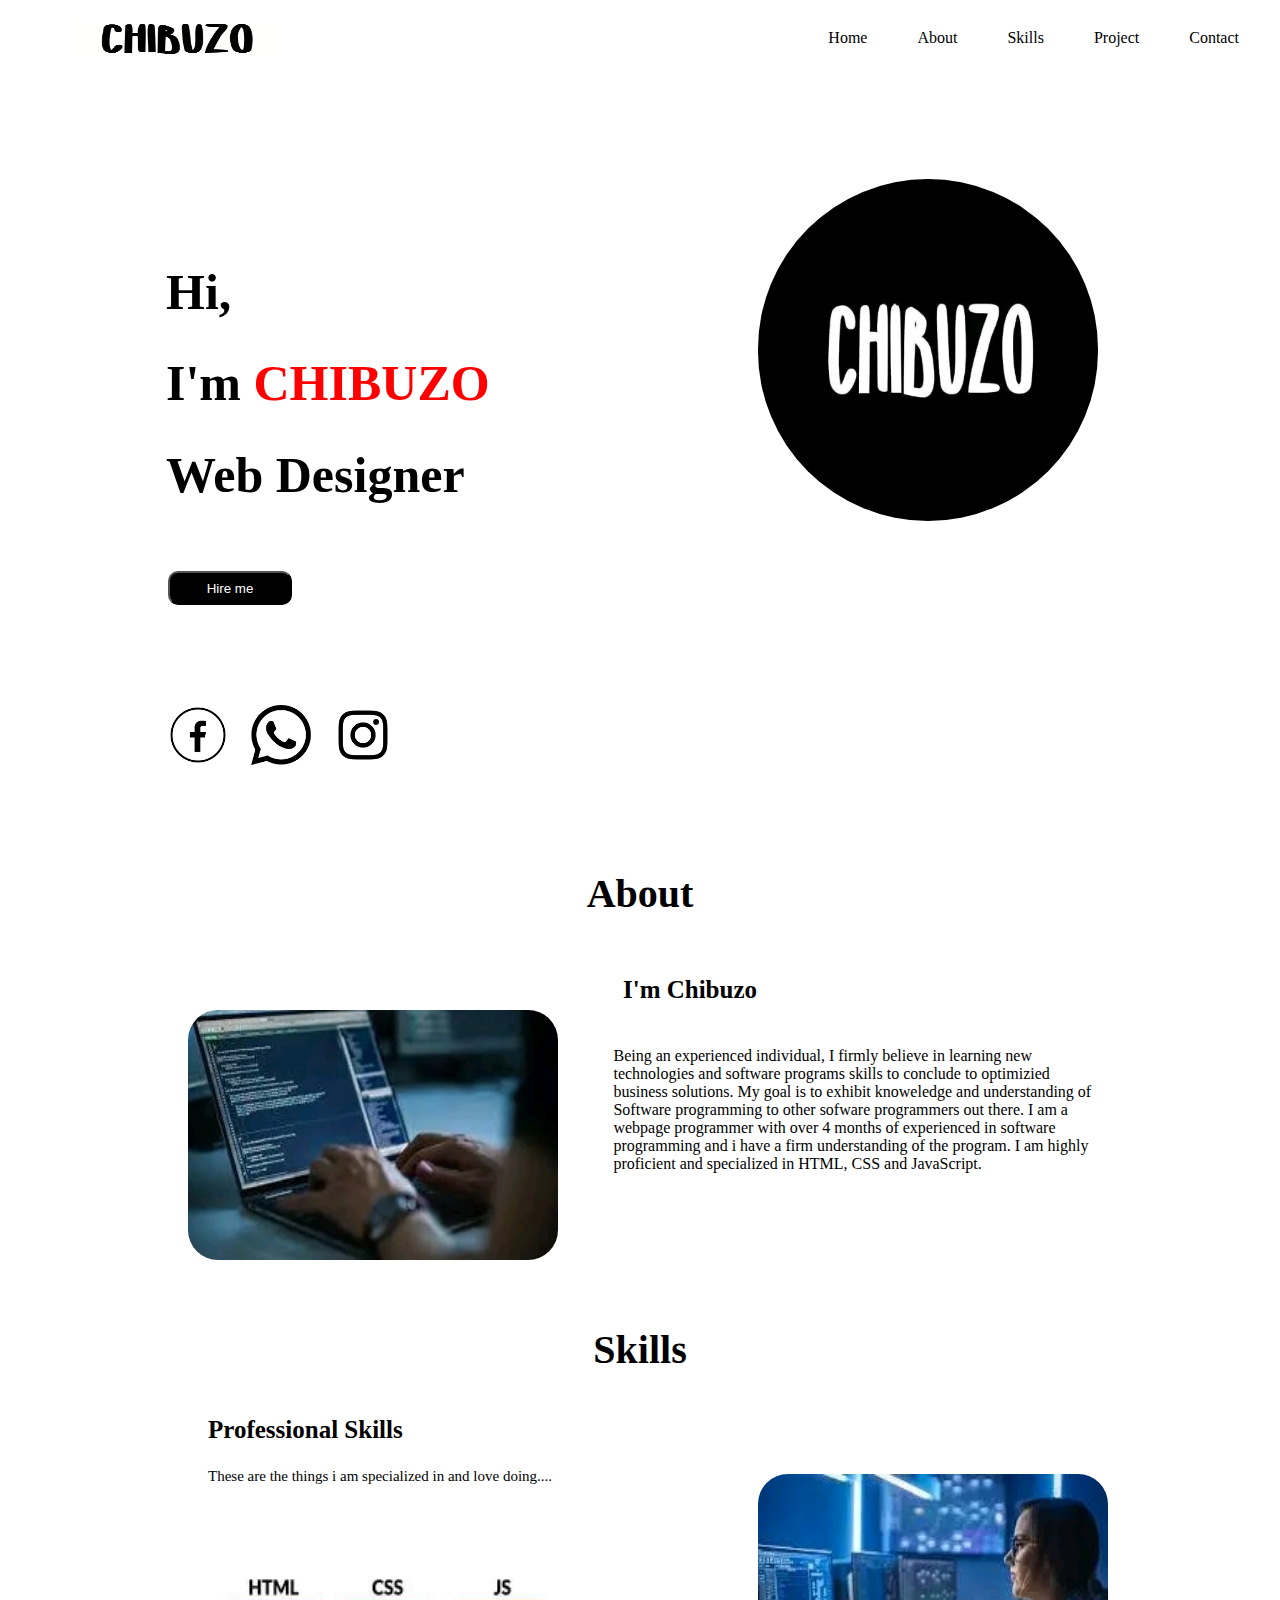
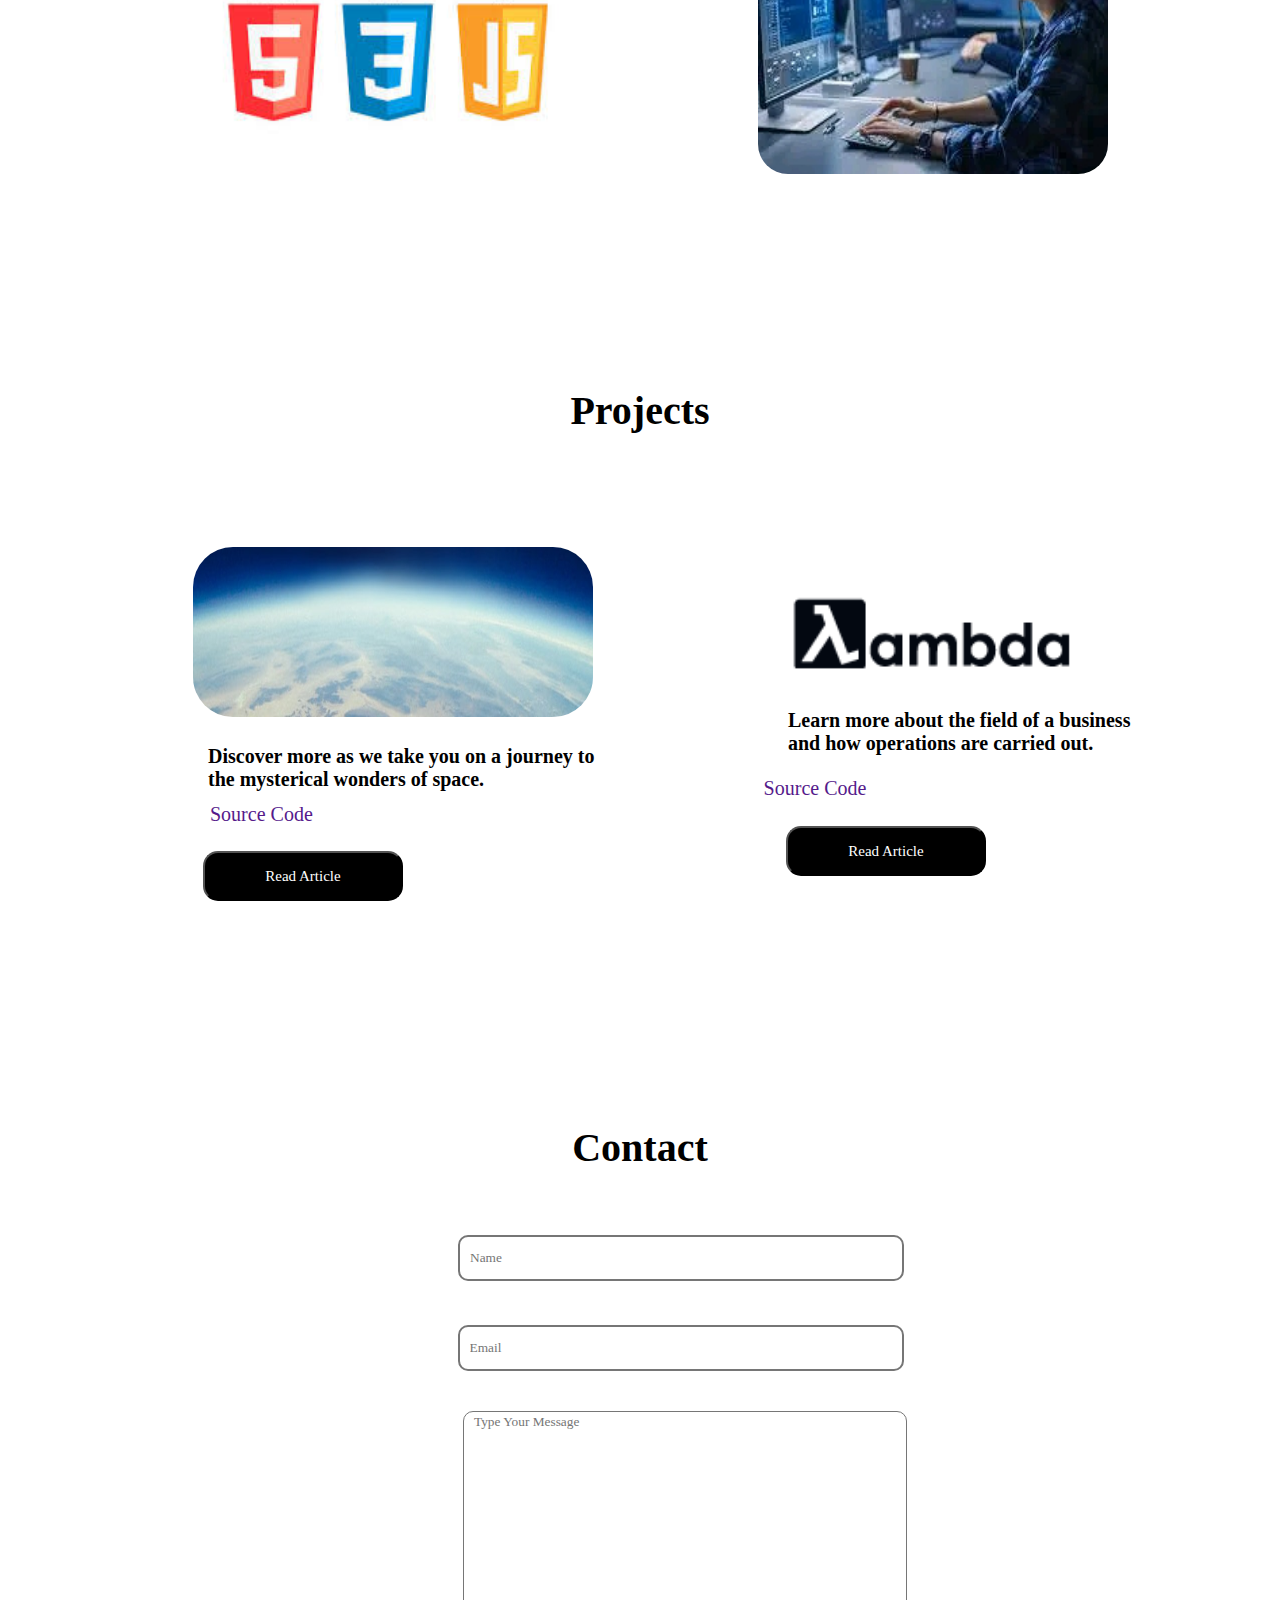
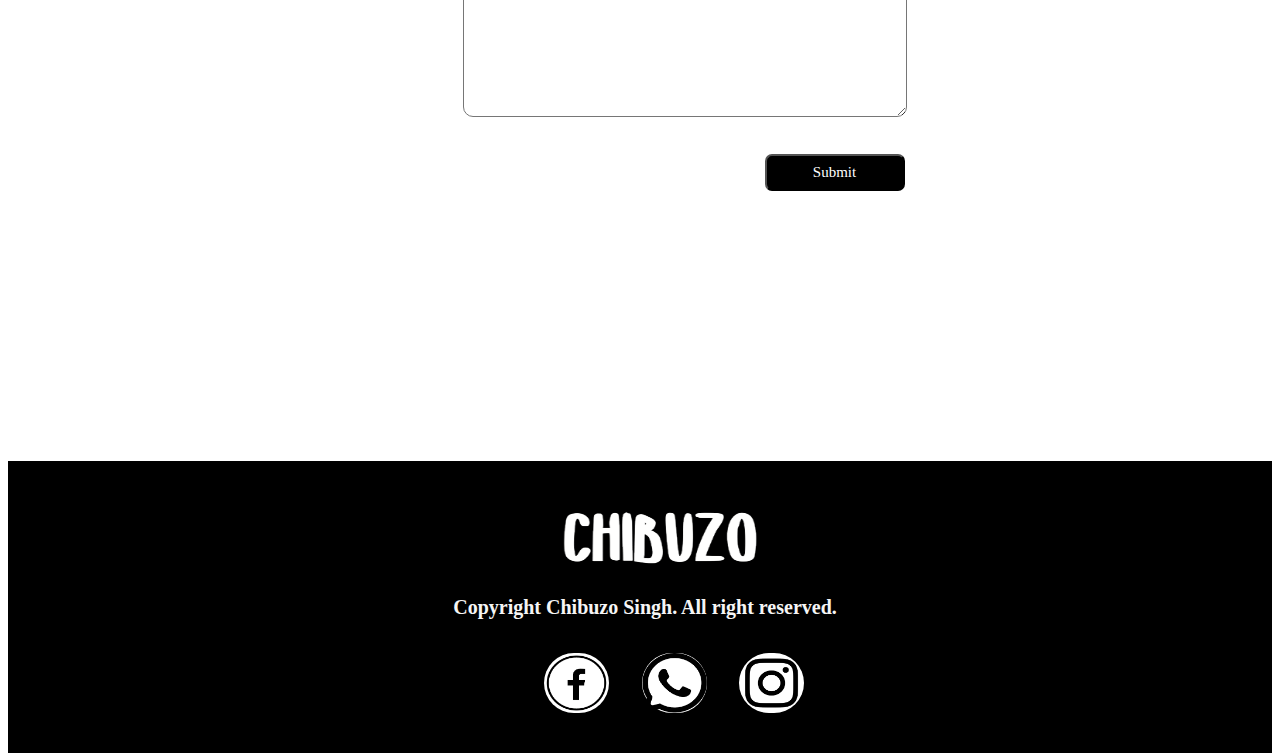
<file: index.html>
<!DOCTYPE html>
<html>
<head>
	<meta charset="utf-8">
	<meta name="viewport" content="width=device-width, initial-scale=1.0">
	<title></title>
	<link rel="stylesheet" type="text/css" href="index.css">
</head>
<body>
	<div class="container">
        <header class="header">
           <nav class="navbar"> 
             <!-- <a href="#" class="nav-logo"><b>CHIBUZO</b></a> -->
             <img src="chiwhi (2).png">
            <ul class="nav-menu">
                <li class="nav-item">
                    <a href="#" class="nav-link">Home</a>
                </li>
                 <li class="nav-item">
                    <a href="#lio" class="nav-link">About</a>
                </li>
                 <li class="nav-item">
                    <a href="#oil" class="nav-link">Skills</a>
                </li>
                 <li class="nav-item">
                    <a href="#ooz" class="nav-link">Project</a>
                </li>
                 <li class="nav-item">
                    <a href="#in" class="nav-link">Contact</a>
                </li>
            </ul>
            <div class="hamburger">
                <span class="bar"></span>
                <span class="bar"></span>
                <span class="bar"></span>
            </div> 
       <script>
        const hamburger = document.querySelector(".hamburger");
        const navMenu = document.querySelector(".nav-menu");

        hamburger.addEventListener("click", mobileMenu);

        function mobileMenu() {
            hamburger.classList.toggle("active");
            navMenu.classList.toggle("active");
        }
        const navLink = document.querySelectorAll(".nav-link");
        navLink.forEach(n => n.addEventListener("click.closeMenu"));

        function closeMenu() {
            hamburger.classList.remove("active");
            navMenu.classList.remove("active");
        }
       </script>
      <!--  <ol>
           <li><a href="#in">Contact</a></li>
           <li><a href="#ooz">Projects</a></li>
           <li><a href="#oil">Skills</a></li>
           <li><a href="#lio">About</a></li>
           <li><a href="#">Home</a></li>
        </ol> -->
    </div>
    <h1 id="boo">Hi,</h1>  
    <h1 id="zoo">I'm <span>CHIBUZO</span></h1>
    <h1 id="ink"> Web Designer</h1>
    <div class="den">
    	<img src="chibuzobe.jpg">
    </div>
    <button id="doll">Hire me</button>
    <div class="omn">
        <a href="https://www.facebook.com">
        <img src="facebook.jpg">
        </a>
        <img src="whatsapp.jpg">
        <img src="ig.jpg">
    </div>
    <h4 id="lio">About</h4></a>
  
    <div class="go">
    	<img src="computer.jpg">
    </div>
    <h4 id="pipe">I'm Chibuzo</h4>
    <p id="deon">
        	Being an experienced individual, I firmly believe in learning new technologies and
            software  programs skills to conclude to optimizied business solutions. My goal is to
            exhibit knoweledge and understanding of Software programming to other sofware
            programmers out there.
            I am a webpage programmer with over 4 months of experienced in software programming
            and i have a firm understanding of the program. I am highly proficient and specialized
            in HTML, CSS and JavaScript.
    </p>
    <h4 id="oil">Skills</h4>
    <h4 id="box">Professional Skills</h4>
    <p id="plug">These are the things i am specialized in and love doing....</p>
    <div class="poke">
        <img src="image.jpg">
    </div>
    <div class="pro">
        <img src="program.jpg">
    </div>
    <h4 id="ooz">Projects</h4>
    <div class="pad">
    	<img src="sky.jpg">
    </div>
    <h4 id="ore">
        Discover more as we take you on a journey to the mysterical wonders of space. 
    </h4>
    <a href=""><p id="xea">Source Code</p></a>
    <a href="space.html">
    <button id="liz" formaction="space.html"> Read Article</button>
    </a>
    <div class="ung">
        <img src="adbmapp.png">
    </div>
    <h4 id="laz">
        Learn more about the field of a business and how operations are carried out.
    </h4>
     <a href=""><p id="dino">Source Code</p></a>
      <a href="About.html">
    <button id="toe">Read Article</button>
    </a>
    <h4 id="in">Contact</h4>
    <form>
        <input type="text" id="name" placeholder="Name" required>
        <input type="text" id="email" placeholder="Email" required>
    </form>
    <textarea  placeholder="Type Your Message"></textarea required>
    <button id="chi">Submit</button> 
    <div class="container2">
        <div class="bel">
            <img src="chibla (2).png">
        </div>
        <!-- <h4 id="kil">Chibuzo</h4> -->
        <div class="kol">
         <img src="facebook.jpg">
         <img src="whatsapp.jpg">
         <img src="ig.jpg">
         </div>
         <h4 id="max">Copyright Chibuzo Singh. All right reserved.</h4> 
    </div>  
</body>
</html>
</file>
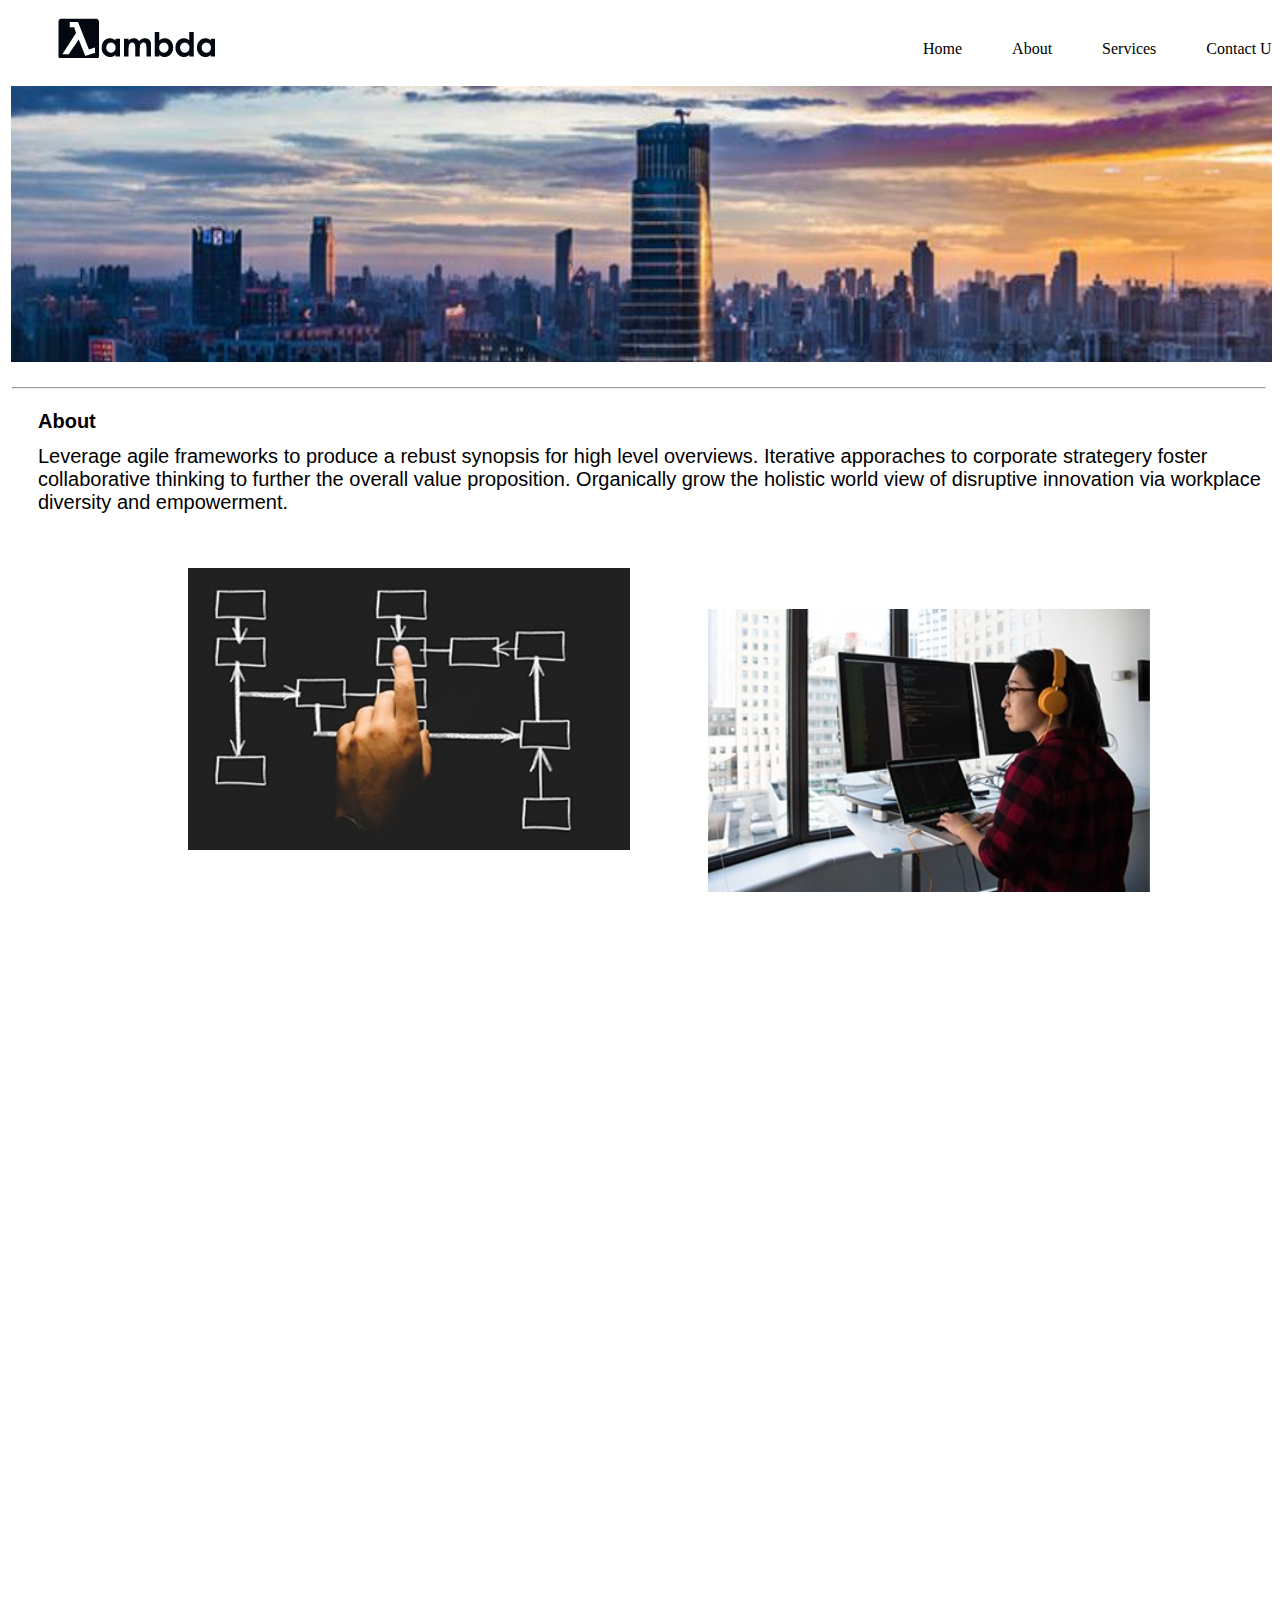
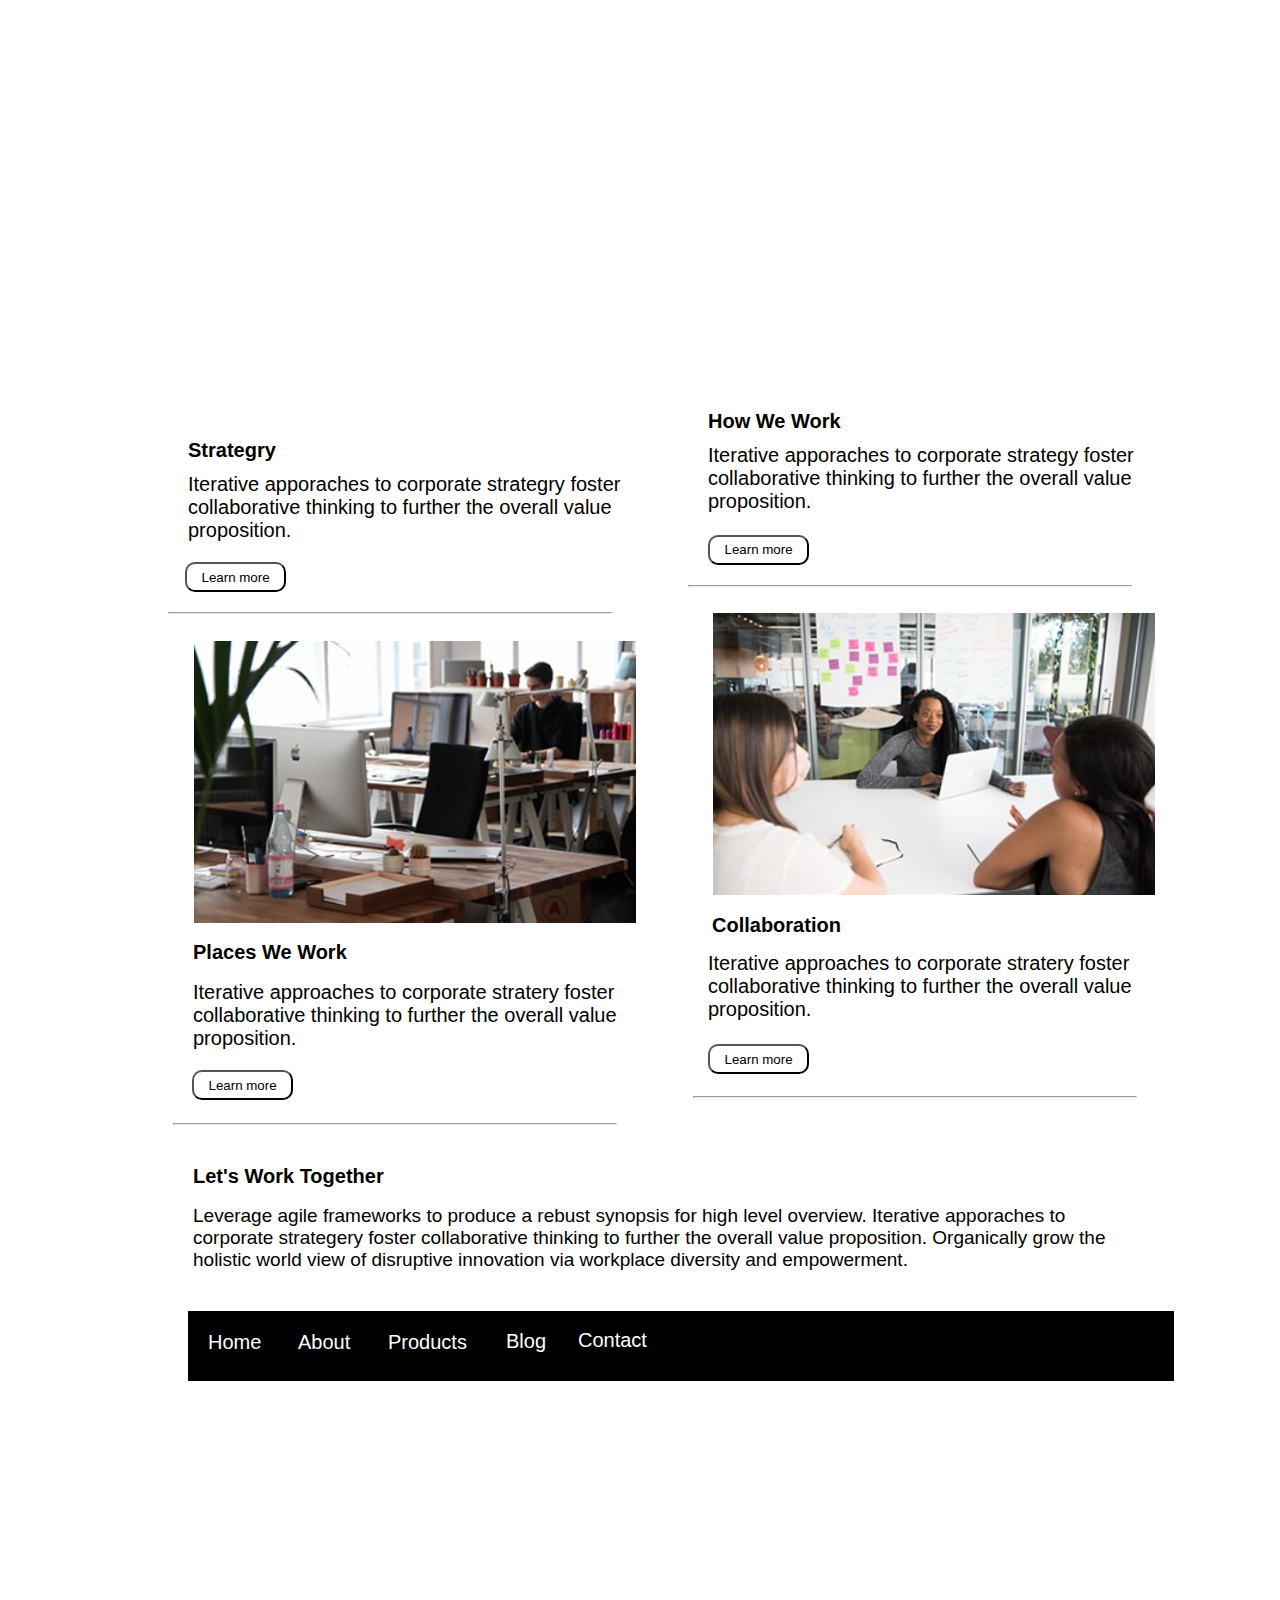
<file: About.html>
<!DOCTYPE html>
<html lang="en">
<head>
    <meta charset="UTF-8">
    <meta name="viewport" content="width=device-width, initial-scale=1.0">
    <title>Document</title>
    <style>
            body,html{
                overflow-x: hidden;
            }

            .container{
                height: 1850px;
            }
          /*  .container1{
            width: 75%;
            margin-left: auto;
            margin-right: auto;
        }*/
        
        @import C:\Users\Mr Charlse\Desktop\FRONTENDPROJECT\menu_FILL0_wght400_GRAD0_opsz24.png
*{
    margin: 0;
    padding: 0;
    box-sizing: border-box;
}
html{
    font-size: 62.5%;
    font-family: "century gothic";
}
li{
    list-style: none;
}
a{
    text-decoration: none;
}
.header{
    border-bottom: 1px solid white;
}
.container1 img{    
   position: relative;
   top: 10px;
   left: 5rem;
   margin-bottom: 20px;
   bottom: 30px;
}
.navbar {
    display: flex;
    justify-content: space-between;
    align-items: center;
    padding: 1rem 1.5rem;
    position: relative;
    left: 81rem;
    top: -50px;
}
.hamburger{
    display: none;
}
.bar{
    display: block;
    width: 25px;
    height: 3px;
    margin: 5px auto;
    -webkit-transition: all 0.3s ease-in-out;
    transition: all 0.3s ease-in-out;
    background-color: black;
}
.nav-menu{
    display: flex;
    justify-content: space-between;
    align-items: center;
}
.nav-item{
    margin-left: 5rem;
}
.nav-link{
    font-size: 1.6rem;
    font-weight: 400;
    color: black;
}
.nav-link:hover{
    color: red;
}
.nav-logo{
    font-size: 3.5rem;
    font-weight: 500;
    color: black;
    font-family: "century gothic";
}
@media all and (max-width: 800px){
    .nav-menu{
        position: fixed;
        left: -100%;
        top: 5rem;
        flex-direction: column;
        background-color: #fff;
        width: 100%;
        border-radius: 10px;
        text-align: center;
        transition: 0.3s;
        box-shadow: 0 10px 27px ghostwhite;
    }
    .nav-menu.active{
    left: 0;
}
.nav-item{
    margin: 2.5rem 0;
}
.hamburger{
    display: block;
    cursor: pointer;
}
.hamburger.active .bar:nth-child(2){
    opacity: 0;
}
.hamburger.active .bar:nth-child(1){
    transform: translateY(8px) rotate(45deg);
}
.hamburger.active .bar:nth-child(3){
    transform: translateY(-8px) rotate(-45deg);
}
}
     /*   ul li{
            list-style-type: none;
            display: inline-block;
            padding: 50px;
            position: relative;
            font-family: 'Lucida Sans', 'Lucida Sans Regular', 'Lucida Grande', 'Lucida Sans Unicode', Geneva, Verdana, sans-serif;
            left: 200px;
            bottom: 92px;
        }*/
        li a:hover{
            color: red;
        }
        .ball img{
            position: relative;
            width: 100%;
            height: 276px;
            top: -43px;
            left: 3px;
        }
        #lap{
            font-size: 20px;
            font-family: 'Lucida Sans', 'Lucida Sans Regular', 'Lucida Grande', 'Lucida Sans Unicode', Geneva, Verdana, sans-serif;
            position: relative;
            bottom: 24px;
            left: 30px;
        }
        #bethel{
            font-size: 20px;
            font-family: 'Lucida Sans', 'Lucida Sans Regular', 'Lucida Grande', 'Lucida Sans Unicode', Geneva, Verdana, sans-serif;
            position: relative;
            bottom: 38px;
            left: 30px;
        }
             #dad {
            position: relative;
            bottom: 185px;
            left: -1px;
            width: 99%;
        }
        .bottle img{
            position: relative;
            width: 35%;
            bottom: 129rem;
            left: 180px;
        }
        #toy{
            font-size: 20px;
            font-family: 'Lucida Sans', 'Lucida Sans Regular', 'Lucida Grande', 'Lucida Sans Unicode', Geneva, Verdana, sans-serif;
            position: relative;
            bottom: 130px;
            left: 180px;
        }
        #chair{
            font-size: 20px;
            font-family: 'Lucida Sans', 'Lucida Sans Regular', 'Lucida Grande', 'Lucida Sans Unicode', Geneva, Verdana, sans-serif;
            position: relative;
            bottom: 145px;
            left: 180px;
        }
        .text{
            border-radius: 10px;
            width: 8%;
            height: 30px;
            position: relative;
            bottom: 145px;
            left: 177px;
            background-color: white;
            color: black;
        }
        #roll{
            width: 35%;
            position: relative;
            bottom: 130px;
            right: 250px;
        }
        .shirt img{
            width: 35%;
            position: relative;
            left: 700px;
            bottom: 174rem;
        }
        #work{
            font-size: 20px;
            font-family: 'Lucida Sans', 'Lucida Sans Regular', 'Lucida Grande', 'Lucida Sans Unicode', Geneva, Verdana, sans-serif;
            position: relative;
            bottom: 650px;
            left: 700px;
        }
        #pot{
            font-size: 20px;
            font-family: 'Lucida Sans', 'Lucida Sans Regular', 'Lucida Grande', 'Lucida Sans Unicode', Geneva, Verdana, sans-serif;
            position: relative;
            bottom: 666px;
            left: 700px;
        }
        .dell{
            border-radius: 10px;
            width: 8%;
            height: 30px;
            position: relative;
            bottom: 664px;
            left: 700px;
            background-color: white;
            color: black;
            
        }
        #tec{
            width: 35%;
            position: relative;
            bottom: 649px;
            left: 270px;
        }
        .old img{
            width: 35%;
            position: relative;
            bottom: 600px;
            left: 186px;
        }
        #sam{
            font-size: 20px;
            font-family: 'Lucida Sans', 'Lucida Sans Regular', 'Lucida Grande', 'Lucida Sans Unicode', Geneva, Verdana, sans-serif;
            position: relative;
            bottom: 610px;
            left: 185px;
        }
        #pen{
            font-size: 20px;
            font-family:'Lucida Sans', 'Lucida Sans Regular', 'Lucida Grande', 'Lucida Sans Unicode', Geneva, Verdana, sans-serif;
            position: relative;
            bottom: 620px;
            left: 185px;
        }
        .tv{
            border-radius: 10px;
            width: 8%;
            height: 30px;
            position: relative;
            bottom: 620px;
            left: 184px;
            background-color: white;
            color: black;
        }
        #up{
            width: 35%;
            position: relative;
            bottom: 602px;
            right: 245px;
        }
        .cod img{
            width: 35%;
            position: relative;
            bottom: 1119px;
            left: 705px;   
        }
        #back{
            font-size: 20px;
            font-family: 'Lucida Sans', 'Lucida Sans Regular', 'Lucida Grande', 'Lucida Sans Unicode', Geneva, Verdana, sans-serif;
            position: relative;
            bottom: 1129px;
            left: 704px;
        }
        #leo{
            font-size: 20px;
            font-family: 'Lucida Sans', 'Lucida Sans Regular', 'Lucida Grande', 'Lucida Sans Unicode', Geneva, Verdana, sans-serif;
            position: relative;
            bottom: 1140px;
            left: 700px;
        }
        .no{
            border-radius: 10px;
            width: 8%;
            height: 30px;
            position: relative;
            bottom: 1137px;
            left: 700px;
            background-color: white;
            color: black;
        }
        #mat{
            width: 35%;
            position: relative;
            bottom: 1120px;
            left: 275px;
        }
        #bot{
            font-size: 20px;
            font-family: 'Lucida Sans', 'Lucida Sans Regular', 'Lucida Grande', 'Lucida Sans Unicode', Geneva, Verdana, sans-serif;
            position: relative;
            bottom: 1080px;
            left: 185px;
        }
        #table{
            font-size: 19px;
            font-family: 'Lucida Sans', 'Lucida Sans Regular', 'Lucida Grande', 'Lucida Sans Unicode', Geneva, Verdana, sans-serif;
            position: relative;
            bottom: 1090px;
            left: 185px;
        } 
        .code{
            list-style-type: none;
            background-color: black;
            width: 78%;
            height: 70px;
            position: relative;
            bottom: 1070px;
            left: 180px;
        }
       #ik{
            font-size: 20px;
            color: white;
            position: relative;
            top: 20px;
            margin-left: 20px;
            font-family: 'Lucida Sans', 'Lucida Sans Regular', 'Lucida Grande', 'Lucida Sans Unicode', Geneva, Verdana, sans-serif;
       }
       #kc{
           font-size: 20px;
           color: white;
           position: relative;
           left: 110px;
           /* position: relative; */
           bottom: 23px;
           font-family: 'Lucida Sans', 'Lucida Sans Regular', 'Lucida Grande', 'Lucida Sans Unicode', Geneva, Verdana, sans-serif;
       }
       #hen{
           font-size: 20px;
           color: white;
           position: relative;
           left: 200px;
           position: relative;
           bottom: 66px;
           font-family: 'Lucida Sans', 'Lucida Sans Regular', 'Lucida Grande', 'Lucida Sans Unicode', Geneva, Verdana, sans-serif;
       }
       #aunty{
           font-size: 20px;
           color: white;
           position: relative;
           bottom: 110px;
           left: 318px;
           font-family: 'Lucida Sans', 'Lucida Sans Regular', 'Lucida Grande', 'Lucida Sans Unicode', Geneva, Verdana, sans-serif;
       }
       #mom{
           font-size: 20px;
           color: white;
           position: relative;
           left: 390px;
           bottom: 154px;
           font-family: 'Lucida Sans', 'Lucida Sans Regular', 'Lucida Grande', 'Lucida Sans Unicode', Geneva, Verdana, sans-serif;
       }
    </style>
</head>
<body>
    <div class="container">
    <div class="container1">
        <header class="header">
            <img src="ambda.png">
           <nav class="navbar">
             <!-- <a href="#" class="nav-logo"><b></b></a> -->
            <ul class="nav-menu">
                <li class="nav-item">
                    <a href="#" class="nav-link">Home</a>
                </li>
                 <li class="nav-item">
                    <a href="About.html" class="nav-link">About</a>
                </li>
                 <li class="nav-item">
                    <a href="Services.html" class="nav-link">Services</a>
                </li>
               <!--   <li class="nav-item">
                    <a href="Blog.htnl" class="nav-link">Blog</a>
                </li> -->
                 <li class="nav-item">
                    <a href="Contact.html" class="nav-link">Contact Us</a>
                </li>
            </ul>
        </div>
            <div class="hamburger">
                <span class="bar"></span>
                <span class="bar"></span>
                <span class="bar"></span>
            </div>
    <!-- <ul>
        <li><a href="GFCL.html">Home</a></li>
        <li><a href="GFCL.html">About</a></li>
        <li>Product</li>
        <li>Blog</dli>
        <li>Contacts</li>
    </ul> -->
       <div class="ball">
        <img src="build.jpg">
       </div>
        <h4 id="lap">About</h4>
         <p id="bethel">
           Leverage agile frameworks to produce a rebust synopsis for high level overviews. Iterative apporaches to
           corporate strategery foster collaborative thinking to further the overall value proposition. Organically grow the
           holistic world view of disruptive innovation via workplace diversity and empowerment.
        </p>
        <hr id="dad">
       </div>
       <div class="bottle">
        <img src="IMG-20231027-WA0008.jpg">
        <h4 id="toy">Strategry</h4>
       <p id="chair">
        Iterative apporaches to corporate strategry foster<br>
        collaborative thinking to further the overall value<br>
        proposition.
       </p>
       <button class="text">Learn more</button> 
       <hr id="roll">
      </div>
       <div class="shirt">
          <img src="IMG-20231027-WA0006.jpg">
        <h4 id="work">How We Work</h4>
        <p id="pot">
         Iterative apporaches to corporate strategy foster<br>
         collaborative thinking to further the overall value<br>
         proposition.
        </p>
        <button class="dell">Learn more</button>
        <hr id="tec">
       </div>
       <div class="old">
          <img src="IMG-20231027-WA0004.jpg">
        <h4 id="sam">Places We Work</h4>
        <p id="pen">
        Iterative approaches to corporate stratery foster<br>
        collaborative thinking to further the overall value<br>
        proposition.
        </p>
        <button class="tv">Learn more</button>
        <hr id="up">
       </div>
       <div class="cod">
          <img src="IMG-20231027-WA0005.jpg">
          <h4 id="back">Collaboration</h4>
          <p id="leo">
          Iterative approaches to corporate stratery foster<br>
          collaborative thinking to further the overall value<br>
          proposition.
          </p>
          <button class="no">Learn more</button>
          <hr id="mat">
            <h4 id="bot">Let's Work Together</h4>
            <p id="table">
           Leverage agile frameworks to produce a rebust synopsis for high level overview. Iterative apporaches to<br>
           corporate strategery foster collaborative thinking to further the overall value proposition. Organically grow the<br>
           holistic world view of disruptive innovation via workplace diversity and empowerment.
            </p>
       </div>
       <div class="code">
       <p id="ik">Home</p>
       <p id="kc">About</p>
       <p id="hen">Products</p>
       <p id="aunty">Blog</p>
       <p id="mom">Contact</p>
      </div> 
      </div>
</body>
</html>
</file>
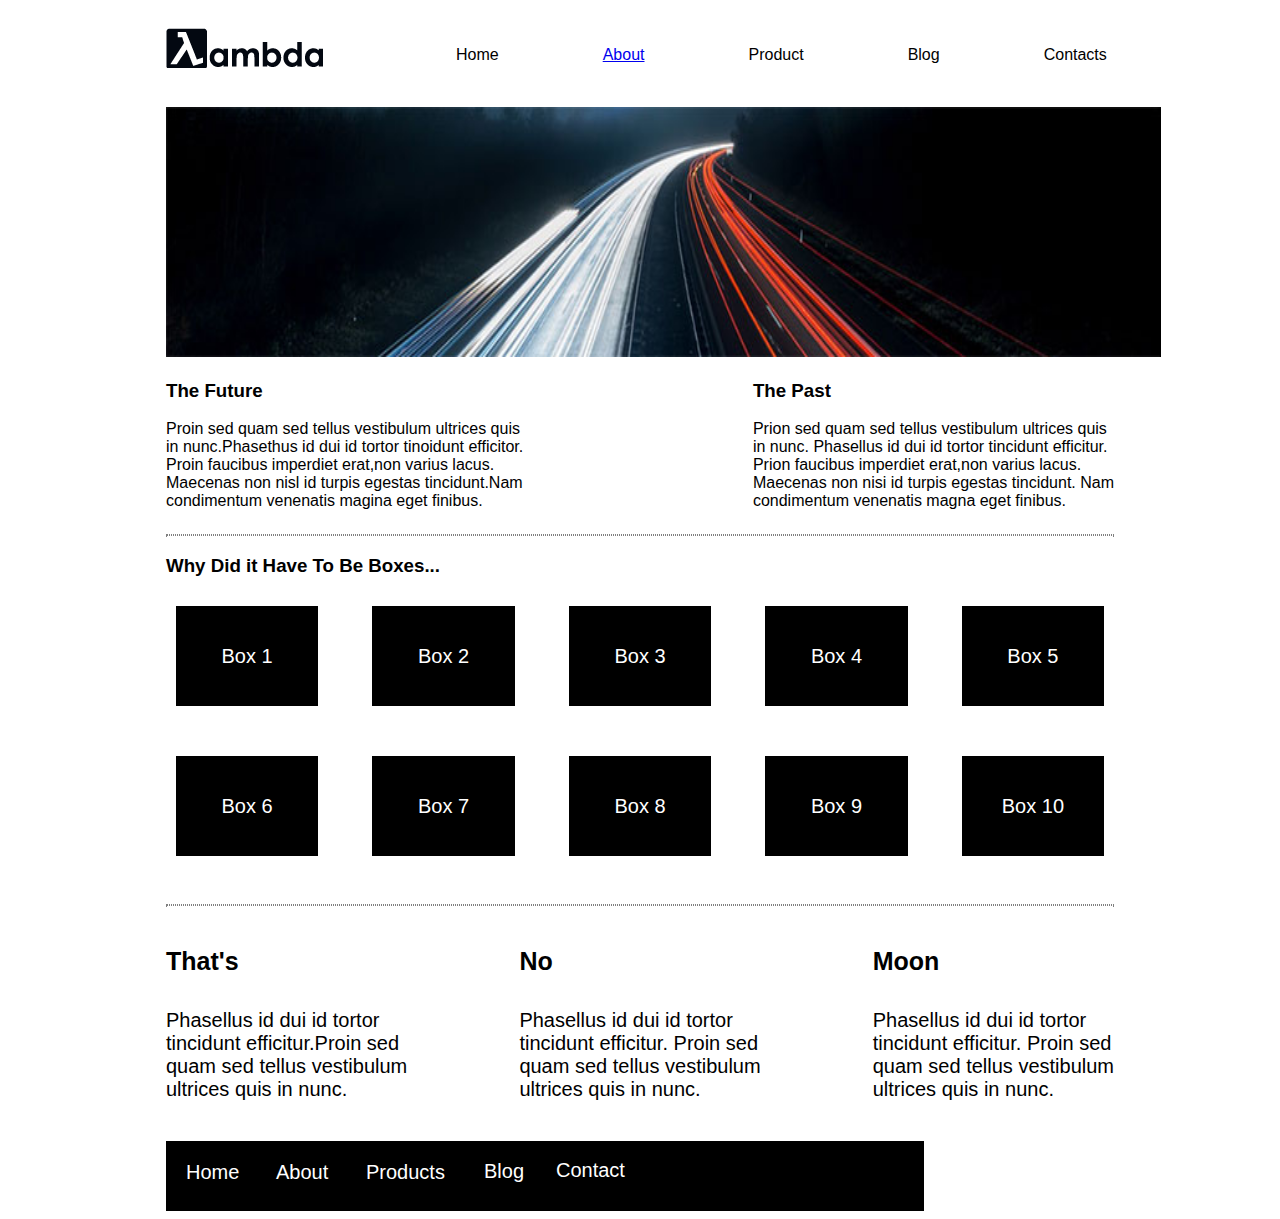
<file: GFCL.html>
<!DOCTYPE html>
<html lang="en">
<head>
    <meta charset="UTF-8">
    <meta name="viewport" content="width=device-width, initial-scale=1.0">
    <title>Document</title>
    <style>
        body{
            overflow-x: hidden;
        }

        .container{
            width: 75%;
            margin-left: auto;
            margin-right: auto;
        }
        .container img{
            position: relative;
            top: 20px;
            margin-bottom: 20px;
            bottom: 30px;
        }
        ul li{
            list-style-type: none;
            display: inline-block;
            padding: 50px;
            position: relative;
            font-family: 'Lucida Sans', 'Lucida Sans Regular', 'Lucida Grande', 'Lucida Sans Unicode', Geneva, Verdana, sans-serif;
            left: 200px;
            bottom: 92px;
        }
        .container2 img {
            margin-left: auto;
            margin-right: auto;
            width: 105%;
            height: 250px;
            margin-top:-135px;

        }
        h3{
            font-family:'Lucida Sans', 'Lucida Sans Regular', 'Lucida Grande', 'Lucida Sans Unicode', Geneva, Verdana, sans-serif
        }
         p{
            font-family: 'Lucida Sans', 'Lucida Sans Regular', 'Lucida Grande', 'Lucida Sans Unicode', Geneva, Verdana, sans-serif;
            position: relative
            
             } 
        .divider{
            display: flex;
            justify-content: space-between;
        }
        hr{
            border-style: dotted;
        }
        .flexcontainer{
            display: flex;
            flex-direction: row;
            justify-content: space-between;
            width: 100%;
            height: auto;
            /* margin-bottom: 30px; */
            flex-wrap: wrap;
        }   
        .flexbox{
            width: 15%;
            height: 100px;
            background-color: black;
            box-sizing: border-box;
            margin: 10px;     
            color: white;
            margin-bottom: 40px;
            text-align: center;
            font-family: 'Lucida Sans', 'Lucida Sans Regular', 'Lucida Grande', 'Lucida Sans Unicode', Geneva, Verdana, sans-serif;
            line-height: 100px;
            font-size: 20px;
            /* position: relative; */
        }
        #ben{
            font-size: 30px;
            font-family: 'Lucida Sans', 'Lucida Sans Regular', 'Lucida Grande', 'Lucida Sans Unicode', Geneva, Verdana, sans-serif;
        }
        #buchi{
           font-size: 30px;
           font-family: 'Lucida Sans', 'Lucida Sans Regular', 'Lucida Grande', 'Lucida Sans Unicode', Geneva, Verdana, sans-serif; 
           margin-left: 360px;
           position: relative;
           bottom: 175px;
        }
        .code{
            list-style-type: none;
            background-color: black;
            width: 80%;
            height: 70px;

        }
       #ik{
            font-size: 20px;
            color: white;
            position: relative;
            top: 20px;
            margin-left: 20px;
       }
       #kc{
           font-size: 20px;
           color: white;
           position: relative;
           left: 110px;
           position: relative;
           bottom: 23px;
       }
       #dad{
           font-size: 20px;
           color: white;
           position: relative;
           left: 200px;
           position: relative;
           bottom: 66px;
       }
       .container3{
        display:flex;
        justify-content: space-between;
        font-size: 20px;
       }
       h4{
        font-family: 'Lucida Sans', 'Lucida Sans Regular', 'Lucida Grande', 'Lucida Sans Unicode', Geneva, Verdana, sans-serif;
        font-size: 25px;
       }
       #aunty{
           font-size: 20px;
           color: white;
           position: relative;
           bottom: 110px;
           left: 318px;
       }
       #mom{
           font-size: 20px;
           color: white;
           position: relative;
           left: 390px;
           bottom: 154px;
       }
    </style>
</head>
<body>
    <div class="container">
    <img src="ambda.png">
    <ul>
        <li>Home</li>
        <li><a href="About.html">About</a></li>
        <li>Product</li>
        <li>Blog</li>
        <li>Contacts</li>
    </ul>
    <div class="container2">
        <img src="jumbo.jpg">
    </div>
        <div class="divider">
            <div class="divider1">
        <h3>The Future</h3>
        <p>
            Proin sed quam sed tellus vestibulum ultrices quis<br>
            in nunc.Phasethus id dui id tortor tinoidunt efficitor.<br>
            Proin faucibus imperdiet erat,non varius lacus.<br>
            Maecenas non nisl id turpis egestas tincidunt.Nam<br>
            condimentum venenatis magina eget finibus.
        </p>
    </div>
    <div class="divider2">
        <h3>The Past</h3>
        <p>Prion sed quam sed tellus vestibulum ultrices quis<br>
        in nunc. Phasellus id dui id tortor tincidunt efficitur.<br>
        Prion faucibus imperdiet erat,non varius lacus.<br>
        Maecenas non nisi id turpis egestas tincidunt. Nam<br>
        condimentum venenatis magna eget finibus.</p>
    </div>
        </div>
        <hr>
    <h3>Why Did it Have To Be Boxes...</h3>
    <div class="flexcontainer">
        <div class="flexbox">Box 1</div>
        <div class="flexbox">Box 2</div>
        <div class="flexbox">Box 3</div>
        <div class="flexbox">Box 4</div>
        <div class="flexbox">Box 5</div>
        <div class="flexbox">Box 6</div>
        <div class="flexbox">Box 7</div>
        <div class="flexbox">Box 8</div>
        <div class="flexbox">Box 9</div>
        <div class="flexbox">Box 10</div>
         </div>
         <hr>
         <div class="container3">
            <div class="container3-text">
         <h4>That's</h4>
         <p>Phasellus id dui id tortor<br>
            tincidunt efficitur.Proin sed<br>
        quam sed tellus vestibulum<br>ultrices quis in nunc.</p>
    </div>
    <div class="container-text4">
        <h4>No</h4>
        <p>Phasellus id dui id tortor<br>
        tincidunt efficitur. Proin sed<br>
         quam sed tellus vestibulum<br>
        ultrices quis in nunc.</p>
    </div>
    <div class="container-text5">
        <h4>Moon</h4>
        <p>Phasellus id dui id tortor<br>
        tincidunt efficitur. Proin sed<br>
        quam sed tellus vestibulum<br>
        ultrices quis in nunc.</p>
    </div>
    </div>
        <div class="code">
          <p id="ik">Home</p>
          <p id="kc">About</p>
          <p id="dad">Products</p>
          <p id="aunty">Blog</p>
          <p id="mom">Contact</p>
        </div>
</body>
</html>
</file>
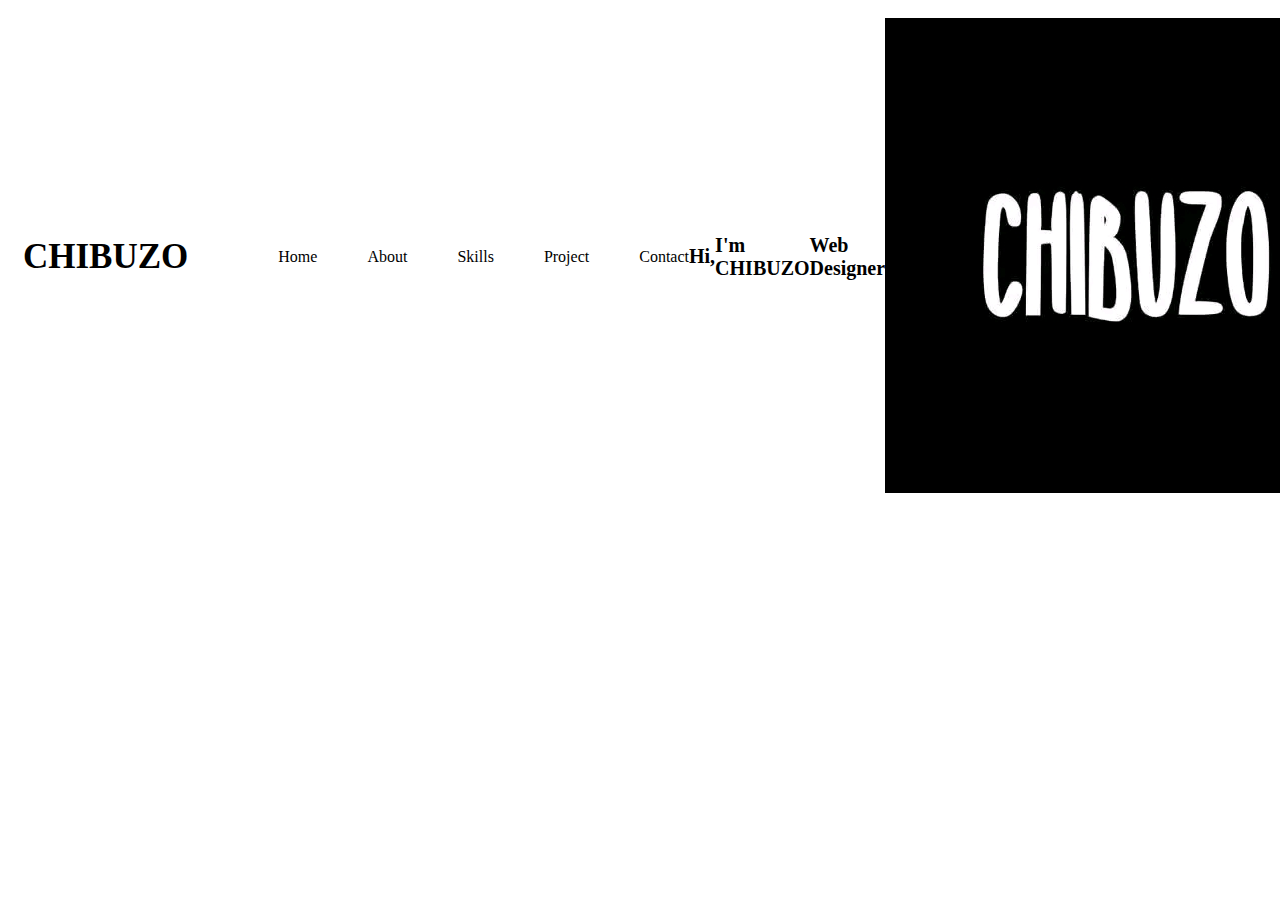
<file: jet.html>
<!DOCTYPE html>
<html>
<head>
	<meta charset="utf-8">
	<meta name="viewport" content="width=device-width, initial-scale=1">
	<title></title>
	<link rel="stylesheet" type="text/css" href="jet.css">
</head>
<body>
     
        <header class="header">
           <nav class="navbar">
           	 <a href="#" class="nav-logo"><b>CHIBUZO</b></a>
            <ul class="nav-menu">
                <li class="nav-item">
                    <a href="#" class="nav-link">Home</a>
                </li>
                 <li class="nav-item">
                    <a href="#" class="nav-link">About</a>
                </li>
                 <li class="nav-item">
                    <a href="#" class="nav-link">Skills</a>
                </li>
                 <li class="nav-item">
                    <a href="#" class="nav-link">Project</a>
                </li>
                 <li class="nav-item">
                    <a href="#" class="nav-link">Contact</a>
                </li>
            </ul>
            <div class="hamburger">
                <span class="bar"></span>
                <span class="bar"></span>
                <span class="bar"></span>
            </div> 
       <script>
       	const hamburger = document.querySelector(".hamburger");
       	const navMenu = document.querySelector(".nav-menu");

       	hamburger.addEventListener("click", mobileMenu);

        function mobileMenu() {
        	hamburger.classList.toggle("active");
            navMenu.classList.toggle("active");
        }
        const navLink = document.querySelectorAll(".nav-link");
        navLink.forEach(n => n.addEventListener("click.closeMenu"));

        function closeMenu() {
        	hamburger.classList.remove("active");
        	navMenu.classList.remove("active");
        }
       </script>
         </div>
    <h1 id="boo">Hi,</h1>  
    <h1 id="zoo">I'm <span>CHIBUZO</span></h1>
    <h1 id="ink"> Web Designer</h1>
    <div class="den">
        <img src="chibuzobe.jpg">
    </div>
</body>
</html>
</file>
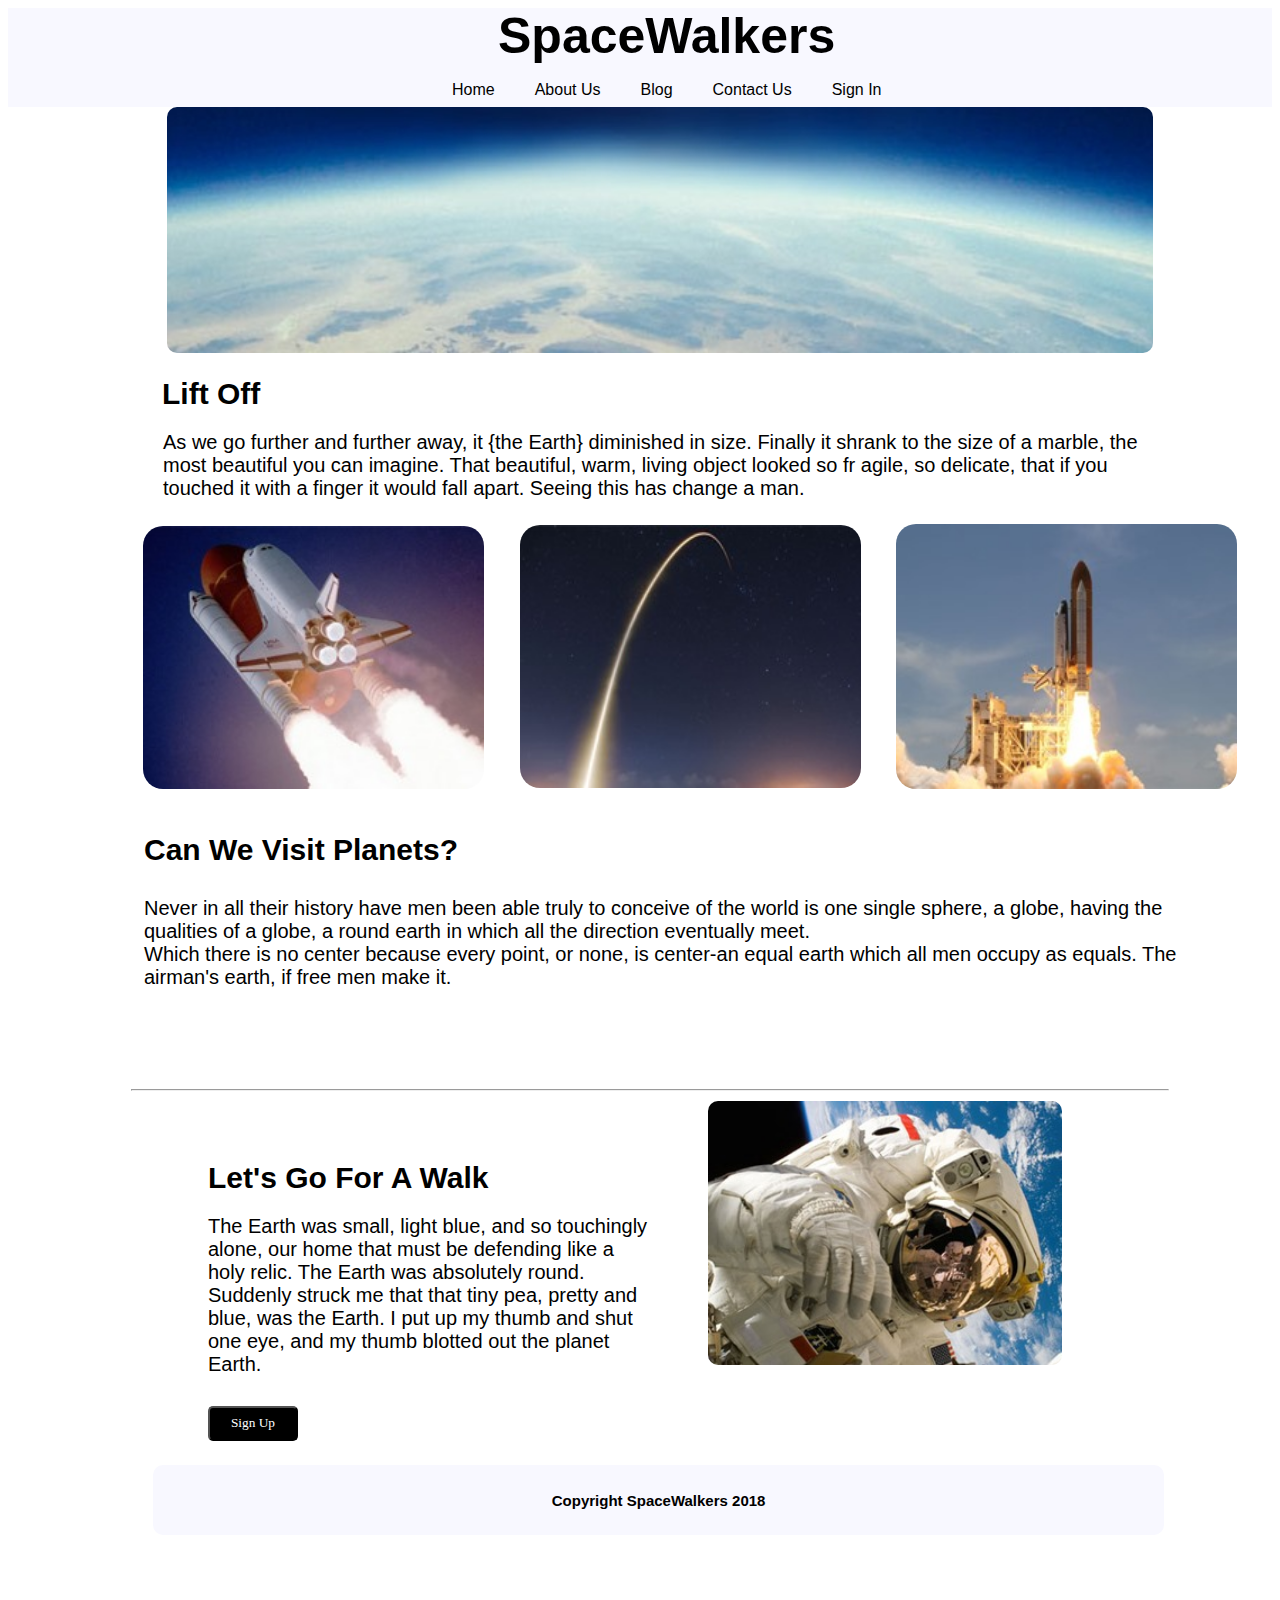
<file: space.html>
<!DOCTYPE html>
<html lang="en">
<head>
    <meta charset="UTF-8">
    <meta name="viewport" content="width=device-width, initial-scale=1.0">
    <title>Document</title>
  <link rel="stylesheet" type="text/css" href="space.css">
</head>
<body>
    <div class="container">
     <div class="container1">
        <h4 id="space">SpaceWalkers</h4>
        <ul>
            <li>Home</li>
            <li>About Us</li>
            <li>Blog</li>
            <li>Contact Us</li>
            <li>Sign In</li>
          </div> 
            <div class="ben">
            <img src="sky.jpg">
        </ul>
     </div>
              <h4 id="joe">Lift Off</h4>
              <p id="bull">
                As we go further and further away, it {the Earth} diminished in size. Finally it shrank to the size of a marble, the most beautiful you can imagine. That beautiful, warm, living object looked so fr agile, so delicate, that if you touched it with a finger it would fall apart. Seeing this has change a man.
              </p>
               <div class="crocs">
                  <img src="IMG-20231031-WA0003.jpg">
               </div>
               <div class="bag">
                 <img src="IMG-20231031-WA0005.jpg">
               </div>
               <div class="teen">
                <img src="IMG-20231031-WA0001.jpg">
               </div>
                 <h4 id="sock">Can We Visit Planets?</h4>
                 <p id="var">
                    Never in all their history have men been able truly to conceive of the world is one single sphere, a globe, having the qualities of a globe, a round earth in which all the direction eventually meet.
                    <br>
                    Which there is no center because every point, or none, is center-an equal earth which all men occupy as equals. The airman's earth, if free men make it.      
                 </p>
                 <hr id="ola">
                 <h4 id="palm">Let's Go For A Walk</h4>
                 <p id="bet">
                    The Earth was small, light blue, and so touchingly alone, our home that must be defending like a holy relic. The Earth was absolutely round.
                    <br>
                    Suddenly struck me that that tiny pea, pretty and blue, was the Earth. I put up my thumb and shut one eye, and my thumb blotted out the planet Earth. 
                 </p>
                 <button id="kel">Sign Up</button>
                 <div class="magic">
                    <img src="IMG-20231031-WA0002.jpg">
                 </div>
                 <div class="container2">
                  <h2 id="plate">Copyright SpaceWalkers 2018</h2>             
                 </div>
                 </div>
</body>
</html>
</file>
<file: index.css>
body{
	overflow-x: hidden;
}
@media all and (max-width: 500px){
   body,html{
    overflow-x: hidden;
   }    
}
@import C:\Users\Mr Charlse\Desktop\FRONTENDPROJECT\menu_FILL0_wght400_GRAD0_opsz24.png
*{
    margin: 0;
    padding: 0;
    box-sizing: border-box;
}
html{
    font-size: 62.5%;
    font-family: "century gothic";
}
li{
    list-style: none;
}
a{
    text-decoration: none;
}
.header{
    border-bottom: 1px solid white;
}
.navbar{
    display: flex;
    justify-content: space-between;
    align-items: center;
    padding: 1rem 1.5rem;
}
.container img{
    width: 17%;
    height: 40px;
    position: relative;
    left: 50px;
}
.hamburger{
    display: none;
}
.bar{
    display: block;
    width: 25px;
    height: 3px;
    margin: 5px auto;
    -webkit-transition: all 0.3s ease-in-out;
    transition: all 0.3s ease-in-out;
    background-color: black;
}
.nav-menu{
    display: flex;
    justify-content: space-between;
    align-items: center;
}
.nav-item{
    margin-left: 5rem;
}
.nav-link{
    position: relative;
    right: 18px;
    font-size: 1.6rem;
    font-weight: 400;
    color: black;
}
@media (max-width:500px){
    .nav-link{
        color: white;
        position: relative;
        left: 0px;
    }
}
.nav-link:hover{
    color: red;
    transition: 1s;
}

/*.nav-logo{
    font-size: 3.5rem;
    margin-left: 20px;
    font-weight: 500;
    color: black;
    font-family: "century gothic";
}*/


@media all and (max-width: 500px){
    .container img {
    width: 43%;
    position: relative;
    left: 4px;
}
    .nav-menu{
    position: fixed;
    left: 100%;
    top: 5rem;
    width: 90%;
    flex-direction: column;
    background-color: black;
    text-align: center;
    transition: 0.3s;
    z-index: 5;
    box-shadow: 0 10px 27px rgba(0, 0, 0, 0.5);
    }
    .nav-menu.active{
    left: 0;
}
.nav-item{
    margin: 2.5rem 0;
}
.hamburger{
    display: block;
    cursor: pointer;
    position: relative;
    right: 22px;
}
.hamburger.active .bar:nth-child(2){
    opacity: 0;
}
.hamburger.active .bar:nth-child(1){
    transform: translateY(8px) rotate(45deg);
}
.hamburger.active .bar:nth-child(3){
    transform: translateY(-8px) rotate(-45deg);
}
}
/*.container{
	background-color: white    ;
    height: 50px;
    position: fixed;
    top: 0;
    left: 0;
    right: 0;
    z-index: 1;
    padding: 5px;
}*/
/*@media all and (max-width: 800px){
	.container{
    background-color: white;
    width: 98%;
    height: 36px;
    margin-top: -3px;
    position: fixed;
    top: 0;
    left: 0;
    right: 0;
    z-index: 1;
    padding: 5px;
	}
}
.container img{
    width: 12%;
    height: 60.5px;
    position: relative;
    bottom: 6px;
    left: 60px;
}*/
/*@media all and (max-width: 800px){
    .container img {
    width: 24%;
    height: 40px;
    position: relative;
    bottom: 0px;
    left: -6px;
}
}
ol li{
 list-style-type: none;
}
li{
	float: right;
	padding: 30px;
}*/
/*@media all and (max-width: 800px){
	li {
    float: right;
    padding: 2px;
    margin-top: 52px;
    font-size: 9px;
    margin-right: 5px;
    position: relative;
    right: 39px;
}
}*/
/*li a:hover{
	color: red;
}*/
/*li a{
	color: black;
	text-decoration: none;
	font-family: "lucida sans";
    position: relative;
    bottom: 92px;
	right: 40px;
}*/
/*@media all and (max-width: 800px){
	li a18
    color: black;
    font-size: 12px;
    text-decoration: none;
    font-family: "lucida sans";
    position: relative;
    bottom: 101px;
    left: 24px;
    display: block;18
}*/
#boo{
	font-size: 50px;
	font-family: "lucida sans";
	position: relative;
	top: 160px;
	left: 158px;
}
@media all and (max-width: 500px){
    #boo {
    font-size: 40px;
    font-family: "lucida sans";
    position: relative;
    top: 79px;
    left: 163px;
}
}
span{
    color: red;
    font-family: 'century gothic';
}
#zoo{
	font-size: 50px;
	font-family: "lucida sans";
	position: relative;
	top: 160px;
	left: 158px;
}
@media all and (max-width: 500px){
	#zoo {
    font-size: 40px;
    font-family: "lucida sans";
    position: relative;
    top: 58px;
    left: 65px;

}
}
span{
	color: red;
    font-family: 'century gothic';
}
#ink{
	font-size: 50px;
	font-family: "lucida sans";
	position: relative;
	top: 160px;
	left: 158px;
}
@media all and (max-width: 500px){
	#ink {
    font-size: 40px;
    font-family: "lucida sans";
    position: relative;
    top: 34px;
    left: 43px;
}
}
.den img{
    width: 340px;
    height: 342px;
    position: relative;
    left: 750px;
    bottom: 198px;
    border-radius: 186px;
}
@media all and (max-width: 500px){
	.den img {
    width: 262px;
    height: 275px;
    position: relative;
    left: 63px;
    top: 69px;
    border-radius: 186px;
}
}
#doll{
	width: 124px;
	height: 34px;
	position: relative;
	bottom: 150px;
	left: 160px;
	background-color: black;
	color: white;
	border-radius: 10px;
}
@media all and (max-width: 500px){
	#doll {
    width: 112px;
    height: 34px;
    position: relative;
    bottom: 253px;
    left: 137px;
    background-color: black;
    color: white;
    border-radius: 10px;
}
}
.omn img{
	width: 60px;
	height: 60px;
	position: relative;
	left: 150px;
	bottom: 60px;
	padding: 10px;
}
@media all and (max-width: 500px){
	.omn img {
    width: 51px;
    height: 44px;
    position: relative;
    left: 112px;
    top: 54px;
    padding: 1px;
}
}
#lio{
	font-size: 40px;
	font-family: "lucida sans";
	position: relative;
	bottom: 20px;
	text-align: center;
}
@media all and (max-width: 500px){
    #lio {
    font-size: 35px;
    font-family: "lucida sans";
    position: relative;
    top: 43px;
    left: 14px;
}
}
.go img{
	width: 370px;
	height: 250px;
	position: relative;
	bottom: -20px;
	left: 180px;
	border-radius: 30px;
}
@media all and (max-width: 500px){
	.go img {
        width: 264px;
        height: 220px;
        position: relative;
        top: 14px;
        left: 61px;
        border-radius: 30px;
    }
}
#pipe{
	font-size: 25px;
	font-family: "lucida sans";
	position: relative;
	left: 50px;
	bottom: 300px;
	text-align: center;
}
@media all and (max-width: 500px){
	#pipe {
    font-size: 24px;
    font-family: "lucida sans";
    position: relative;
    top: -7px;
    left: 12px;
}
}
#deon{
	font-size: 16px;
	font-family: "lucida sans";
    position: relative;
    left: 47.9%;
    bottom: 290px;
    width: 488px;
}
@media all and (max-width: 500px){
        #deon {
        font-size: 16px;
        font-family: "lucida sans";
        position: relative;
        left: 6px;
        bottom: 31px;
        width: 356px;
        text-align: center;
    }
}
#oil{
	font-size: 40px;
	font-family: "lucida sans";
	position: relative;
	bottom: 190px;
	text-align: center;
}
@media all and (max-width: 500px){
	#oil {
    font-size: 35px;
    font-family: "lucida sans";
    position: relative;
    top: -22px;
    right: -7px;
    text-align: center;
}
}
#box{
	font-size: 25px;
	font-family: "lucida sans";
	position: relative;
	left: 200px;
	bottom: 200px;
}
@media all and (max-width: 500px){
   #box {
    font-size: 24px;
    font-family: "lucida sans";
    position: relative;
    left: 81px;
    top: -65px;
}
}
#plug{
    font-size: 15px;
	font-family: "lucida sans";
    position: relative;
    left: 200px;
    bottom: 210px;
}
@media all and (max-width: 500px){
	    #plug {
        font-size: 14px;
        font-family: "lucida sans";
        position: relative;
        left: 0px;
        text-align: center;
        bottom: 88px;
    }
}
.poke img{
	width: 420px;
	height: 270px;
	position: relative; 
	left: 170px;
	bottom: 195px;
	border-radius: 20px;
}
@media all and (max-width: 500px){
            .poke img {
        width: 291px;
        height: 221px;
        position: relative;
        left: 41px;
        bottom: 101px;
        border-radius: 20px;
    }
}
.pro img{
	width: 350px;
	height: 300px;
	position: relative;
	left: 750px;
	bottom: 508px;
	border-radius: 30px;
}
@media all and (max-width: 500px){
	    .pro img {
        width: 261px;
        height: 231px;
        position: relative;
        left: 60px;
        top: -16px;
        border-radius: 30px;
    }
}
#ooz{
	font-size: 40px;
	font-family: "lucida sans";
	position: relative;
	text-align: center;
	bottom: 350px;
}
@media all and (max-width: 500px){
	#ooz {
    font-size: 35px;
    font-family: "lucida sans";
    position: relative;
    right: -8px;
    top: 29px;
}
}
.pad img{
	width: 400px;
	height: 170px;
	border-radius: 40px;
	position: relative;
	left: 185px;
	bottom: 289.5px;
}
@media all and (max-width: 500px){
	    .pad img {
        width: 263px;
        height: 171px;
        border-radius: 40px;
        position: relative;
        left: 58px;
        top: -1px;
    }
}
#ore{
	font-size: 20px;
	font-family: "lucida sans";
	position: relative;
	left: 200px;
	bottom: 290px;
	width: 400px;
}
@media all and (max-width: 500px){
        #ore {
        font-size: 17px;
        font-family: "lucida sans";
        position: relative;
        left: 61px;
        top: -10px;
        width: 266px;
        text-align: center;
    }
}
#liz{
	width: 200px;
	height: 50px;
    border-radius: 15px;
    background-color: black;
    color: white;
    font-size: 15px;
	font-family: "lucida sans";
    position: relative;
    left: 195px;
    bottom: 300px;
}
@media all and (max-width: 500px){
	#liz {
    width: 188px;
    height: 42px;
    border-radius: 15px;
    background-color: black;
    color: white;
    font-size: 15px;
    font-family: "lucida sans";
    position: relative;
    left: 102px;
    bottom: 39px;
}
}
.ung img{
    width: 400px;
	border-radius: 40px;
	position: relative;
	left: 740px;
    bottom: 610px;
}
@media all and (max-width: 500px){
	    .ung img {
        width: 281px;
        border-radius: 40px;
        position: relative;
        left: 63px;
        top: 27px;
    }
}
#laz{
    font-size: 20px;
	font-family: "lucida sans";
	position: relative;
	left: 780px;
    bottom: 607px;
	width: 350px;
}
@media all and (max-width: 500px){
    #laz{
            font-size: 17px;
        font-family: "lucida sans";
        position: relative;
        left: 61px;
        top: 10px;
        width: 266px;
        text-align: center; 
    }
}
#toe{
	width: 200px;
	height: 50px;
    border-radius: 15px;
    background-color: black;
    color: white;
    font-size: 15px;
	font-family: "lucida sans";
    position: relative;
    left: 778px;
    bottom: 605px;
}
@media all and (max-width: 500px){
    #toe{
        width: 188px;
        height: 42px;
        border-radius: 15px;
        background-color: black;
        color: white;
        font-size: 15px;
        font-family: "lucida sans";
        position: relative;
        left: 102px;
        bottom: 22px;
    }
}
#in{
	font-size: 40px;
	font-family: "lucida sans";
	position: relative;
	bottom: 410px;
	text-align: center;
}
@media all and (max-width: 500px){
	#in {
    font-size: 29px;
    font-family: "lucida sans";
    position: relative;
    top: 31px;
    left: 12px;
    text-align: center;
}
}
#name{
    font-family: 'lucida sans';
	width: 430px;
	height: 40px;
	border-radius: 10px;
	border-style: double;
	position: relative;
	bottom: 400px;
	left: 450px;
	padding-left: 10px;
}
@media all and (max-width: 500px){
    #name {
        width: 264px;
        height: 40px;
        border-radius: 10px;
        border-style: double;
        position: relative;
        bottom: -9px;
        left: 50px;
        padding-left: 10px;
    }
}
#email{
    font-family: 'lucida sans';
   	width: 430px;
	height: 40px;
	border-radius: 10px;
	border-style: double;
	position: relative;
	bottom: 310px;
	right: -1px;
	padding-left: 10px;
}
@media all and (max-width: 500px){
	#email {
        width: 264px;
        height: 40px;
        border-radius: 10px;
        border-style: double;
        position: relative;
        bottom: -22px;
        left: 50px;
        padding-left: 10px;
    }   
}

textarea{
    font-family: 'lucida sans';
    width: 430px;
    height: 300px;
    border-radius: 10px;
    border-style: double;
    padding-left: 10px;
    position: relative;
    left: 455px;
    bottom: 270px;
}

@media all and (max-width: 500px){
    textarea{
        width: 242px;
        height: 237px;
        border-radius: 10px;
        border-style: double;
        padding-left: 10px;
        position: relative;
        left: 64px;
        bottom: -45px;
    }
}
#chi{
    width: 140px;
    height: 37px;
    border-radius: 7px;
    background-color: black;
    color: white;
	font-family: "lucida sans";
    font-size: 15px;
    position: relative;
    left: 310px;
    bottom: 210px;
}
@media all and (max-width: 500px){
	#chi {
        width: 117px;
        height: 35px;
        border-radius: 7px;
        background-color: black;
        color: white;
        font-family: "lucida sans";
        font-size: 18px;
        position: relative;
        left: -116px;
        bottom: -85px;
    }
}
.bel img{
    width: 22%;
    height: 95px;
    position: relative;
    left: 507px;
    top: 30px;
}
@media all and (max-width: 500px){
    .bel img {
    width: 44%;
    height: 85px;
    position: relative;
    left: 111px;
    top: 23px;
}
}
/*#kil{
	font-size: 40px;
	font-family: "lucida sans";
	color: white;
	text-align: center;
	position: relative;
	top: 30px;
}
/*@media only screen and (max-width: 500px){
	#kil {
    font-size: 31px;
    font-family: "lucida sans";
    color: white;
    text-align: center;
    position: relative;
    top: 30px;
}
}*/
.container2{
	background-color: black;
	width: 100%;
	height: 292px;
	position: relative;
	top: 60px;
}
@media all and (max-width: 500px){
    .container2 {
    background-color: black;
    width: 100%;
    height: 292px;
    position: relative;
    top: 138px;
    left: 3px;
}
}
.kol img{
	width: 65px;
	height: 60px;
	position: relative;
	left: 521px;
	top: 80px;
	padding: 15px;
	border-radius: 150px;
}
@media all and (max-width: 500px){
	.kol img {
    width: 54px;
    height: 54px;
    position: relative;
    left: 104px;
    top: 80px;
    padding: 3px;
    border-radius: 150px;
}
}
#max{
	font-size: 20px;
	font-family: "lucida sans";
	color: whitesmoke;
    text-align: center;
	position: relative;
    bottom: 80px;
    left: 5px;   
}
@media all and (max-width: 500px){
	#max {
    font-size: 17px;
    font-family: "lucida sans";
    color: white;
    text-align: center;
    position: relative;
    left: 7px;
    top: -55px;
}
}
#xea{
	font-size: 20px;
	font-family: lucida sans;
	position: relative;
	bottom: 305px;
	left: 202px;
}
@media all and (max-width: 500px){
	#xea {
        font-size: 19px;
        font-family: lucida sans;
        position: relative;
        top: -29px;
        left: 138px;
    }
}
#dino{
	font-size: 20px;
	font-family: lucida sans;
	position: relative;
	bottom: 611px;
	text-align: center;
	left: 175px;
}
@media all and (max-width: 500px){
    #dino {
           font-size: 19px;
        font-family: lucida sans;
        position: relative;
        top: -11px;
        left: 11px;
}
}
</file>
<file: jet.css>
@import C:\Users\Mr Charlse\Desktop\FRONTENDPROJECT\menu_FILL0_wght400_GRAD0_opsz24.png
*{
	margin: 0;
	padding: 0;
	box-sizing: border-box;
}
html{
	font-size: 62.5%;
	font-family: "century gothic";
}
li{
	list-style: none;
}
a{
	text-decoration: none;
}
.header{
	border-bottom: 1px solid white;
}
.navbar{
	display: flex;
	justify-content: space-between;
	align-items: center;
	padding: 1rem 1.5rem;
}
.hamburger{
	display: none;
}
.bar{
	display: block;
	width: 25px;
	height: 3px;
	margin: 5px auto;
	-webkit-transition: all 0.3s ease-in-out;
	transition: all 0.3s ease-in-out;
	background-color: black;
}
.nav-menu{
	display: flex;
	justify-content: space-between;
	align-items: center;
}
.nav-item{
	margin-left: 5rem;
}
.nav-link{
	font-size: 1.6rem;
	font-weight: 400;
	color: black;
}
.nav-link:hover{
	color: red;
}
.nav-logo{
	font-size: 3.5rem;
	font-weight: 500;
	color: black;
	font-family: "century gothic";
}
@media all and (max-width: 800px){
	.nav-menu{
		position: fixed;
		left: -100%;
		top: 5rem;
		flex-direction: column;
		background-color: #fff;
		width: 100%;
		border-radius: 10px;
		text-align: center;
		transition: 0.3s;
		box-shadow: 0 10px 27px ghostwhite;
	}
	.nav-menu.active{
	left: 0;
}
.nav-item{
	margin: 2.5rem 0;
}
.hamburger{
	display: block;
	cursor: pointer;
}
.hamburger.active .bar:nth-child(2){
	opacity: 0;
}
.hamburger.active .bar:nth-child(1){
	transform: translateY(8px) rotate(45deg);
}
.hamburger.active .bar:nth-child(3){
	transform: translateY(-8px) rotate(-45deg);
}
}
</file>
<file: space.css>
body,html{
    overflow-x: hidden;
/*    height: 1620px;*/
}
@media all and (max-width: 900px){
    body,html{
        overflow-x: hidden;
   }
}
.container{
    height: 1620px;
}
@media all and (max-width: 900px){
    .container{
    height: 830px;
}
}
.container1{
    width: 102%;
    background-color: ghostwhite;
    height: 100px;
    position: relative;
    bottom: 68px;
    right: 10px;
}
@media all and (max-width: 900px){
    .container1{
    margin-left: 5px;
    margin-top: 25px;
    width: 101%;
    background-color: ghostwhite;
    height: 75px;
    position: relative;
    bottom: 46px;
    right: 6px;
}
}
#space{
    font-size: 50px;
    font-family:'Lucida Sans', 'Lucida Sans Regular', 'Lucida Grande', 'Lucida Sans Unicode', Geneva, Verdana, sans-serif;
    position: relative;
    left: 500px;
}   
@media all and (max-width: 900px){
    #space {
    font-size: 34px;
    font-family: 'Lucida Sans', 'Lucida Sans Regular', 'Lucida Grande', 'Lucida Sans Unicode', Geneva, Verdana, sans-serif;
    position: relative;
    left: 128px;
    top: 2px;

}
}
ul li{
    list-style-type: none;
    float: left;
    padding: 20px;
    position: relative;
    bottom: 70px;
    left: 394px;
    font-family: 'Lucida Sans', 'Lucida Sans Regular', 'Lucida Grande', 'Lucida Sans Unicode', Geneva, Verdana, sans-serif;
}
ul li:hover{
    color: royalblue;
}
@media all and (max-width: 900px){
    ul li:hover{
    color: royalblue;
}
}
@media all and (max-width: 900px){
    ul li {
    list-style-type: none;
    float: left;
    padding: 5px;
    font-size: 14px;
    position: relative;
    bottom: 40px;
    left: 61px;
    font-family: 'Lucida Sans', 'Lucida Sans Regular', 'Lucida Grande', 'Lucida Sans Unicode', Geneva, Verdana, sans-serif;
}
}
.ben img{
    position: relative;
    bottom: 150px;
    left: 159px;
    width: 78%;
    border-radius: 10px;
}
@media all and (max-width: 900px){
    .ben img {
    position: relative;
    bottom: 84px;
    left: -3px;
    width: 105%;
    height: 94px;
    border-radius: 10px;
}
}
#joe{
    font-size: 30px;
    font-family: 'Lucida Sans', 'Lucida Sans Regular', 'Lucida Grande', 'Lucida Sans Unicode', Geneva, Verdana, sans-serif;
    position: relative;
    bottom: 170px;
    left: 154px;
}
@media all and (max-width: 900px){
    #joe {
    font-size: 25px;
    font-family: 'Lucida Sans', 'Lucida Sans Regular', 'Lucida Grande', 'Lucida Sans Unicode', Geneva, Verdana, sans-serif;
    position: relative;
    bottom: 107px;
    left: 4px;
}
}
#bull{
    font-size: 20px;
    width: 80%;
    font-family: 'Lucida Sans', 'Lucida Sans Regular', 'Lucida Grande', 'Lucida Sans Unicode', Geneva, Verdana, sans-serif;
    position: relative;
    bottom: 190px;
    left: 155px;
}
@media all and (max-width: 900px){
    #bull {
    font-size: 19px;
    width: 100%;
    font-family: 'Lucida Sans', 'Lucida Sans Regular', 'Lucida Grande', 'Lucida Sans Unicode', Geneva, Verdana, sans-serif;
    position: relative;
    bottom: 132px;
    left: 5px;
}
}
.crocs img{
    width: 27%;
    height: 263px;
    border-radius: 20px;
    position: relative;
    bottom: 184px;
    left: 135px;
}
@media all and (max-width: 900px){
    .crocs img {
    width: 99%;
    height: 353px;
    border-radius: 20px;
    position: relative;
    bottom: 136px;
    left: 3px;
}
}
.bag img{
    width: 27%;
    height: 263px;
    border-radius: 20px;
    position: relative;
    bottom: 452px;
    left: 512px;
}
@media all and (max-width: 900px){
    .bag img {
    width: 99%;
    height: 353px;
    border-radius: 20px;
    position: relative;
    bottom: 124px;
    left: 2px;
}
}
.teen img{
    width: 27%;
    height: 265px;
    border-radius: 20px;
    position: relative;
    bottom: 720px;
    left: 888px;
}
@media all and (max-width: 900px){
    .teen img {
    width: 99%;
    height: 353px;
    border-radius: 20px;
    position: relative;
    bottom: 113px;
    left: 3px;
}
}
#sock{
    font-size: 30px;
    font-family:'Lucida Sans', 'Lucida Sans Regular', 'Lucida Grande', 'Lucida Sans Unicode', Geneva, Verdana, sans-serif;
    position: relative;
    bottom: 720px;
    left: 136px;
}
@media all and (max-width: 900px){
    #sock {
    font-size: 25px;
    font-family: 'Lucida Sans', 'Lucida Sans Regular', 'Lucida Grande', 'Lucida Sans Unicode', Geneva, Verdana, sans-serif;
    position: relative;
    bottom: 132px;
    left: 12px;
}
}
#var{
    font-size: 20px;
    width: 85%;
    font-family: 'Lucida Sans', 'Lucida Sans Regular', 'Lucida Grande', 'Lucida Sans Unicode', Geneva, Verdana, sans-serif;
    position: relative;
    bottom: 730px;
    left: 136px;   
}
@media all and (max-width: 900px){
    #var {
    font-size: 19px;
    width: 99%;
    font-family: 'Lucida Sans', 'Lucida Sans Regular', 'Lucida Grande', 'Lucida Sans Unicode', Geneva, Verdana, sans-serif;
    position: relative;
    bottom: 152px;
    left: 12px;
}
}
#ola{
    position: relative;
    left: 10px;
    width: 82%;
    bottom: 650px;
}
@media all and (max-width: 900px){
    #ola {
    position: relative;
    left: -20px;
    width: 105%;
    bottom: 146px;
}
}
#palm{
    font-size: 30px;
    font-family: 'Lucida Sans', 'Lucida Sans Regular', 'Lucida Grande', 'Lucida Sans Unicode', Geneva, Verdana, sans-serif;
    position: relative;
    bottom: 620px;
    left: 200px;
}
@media all and (max-width: 900px){
    #palm {
    font-size: 25px;
    font-family: 'Lucida Sans', 'Lucida Sans Regular', 'Lucida Grande', 'Lucida Sans Unicode', Geneva, Verdana, sans-serif;
    position: relative;
    top: 221px;
    left: 15px;
}
}
#bet{
    font-size: 20px;
    width: 35%;
    font-family: 'Lucida Sans', 'Lucida Sans Regular', 'Lucida Grande', 'Lucida Sans Unicode', Geneva, Verdana, sans-serif;
    position: relative;
    bottom: 640px;
    left: 200px;
}
@media all and (max-width: 900px){
    #bet {
    font-size: 19px;
    width: 97%;
    font-family: 'Lucida Sans', 'Lucida Sans Regular', 'Lucida Grande', 'Lucida Sans Unicode', Geneva, Verdana, sans-serif;
    position: relative;
    bottom: -204px;
    left: 13px;
}
}
#kel{
    border-radius: 5px;
    width: 90px;
    height: 35px;
    background-color: black;
    color: white;
    font-family: 'lucida sans';
    position: relative;
    bottom: 630px;
    left: 200px;
}
@media all and (max-width: 900px){
    #kel {
    border-radius: 10px;
    width: 100%;
    font-family: 'lucida sans';
    font-size: 18px;
    text-align: center;
    height: 56px;
    background-color: black;
    color: white;
    position: relative;
    bottom: -210px;
    left: 0px;
}
}
.magic img{
    border-radius: 10px;
    width: 28%;
    position: relative;
    left: 700px;
    bottom: 970px;
}
@media all and (max-width: 900px){
    .magic img {
    border-radius: 10px;
    width: 99%;
    position: relative;
    left: 3px;
    bottom: 450px;
}
}
.container2{
    background-color: ghostwhite;
    width: 80%;
    height: 70px;
    border-radius: 10px;
    position: relative;
    bottom: 886px;
    left: 145px;
}
@media all and (max-width: 900px){
    .container2 {
    background-color: ghostwhite;
    width: 100%;
    height: 70px;
    border-radius: 10px;
    position: relative;
    bottom: 98px;
    left: 2px;
}
}
#plate{
    font-size: 15px;
    font-family: 'Lucida Sans', 'Lucida Sans Regular', 'Lucida Grande', 'Lucida Sans Unicode', Geneva, Verdana, sans-serif;
    position: relative;
    top: 27px;
    text-align: center;
    color: black;
}
@media all and (max-width: 900px){
    #plate {
    font-size: 19px;
    font-family: 'Lucida Sans', 'Lucida Sans Regular', 'Lucida Grande', 'Lucida Sans Unicode', Geneva, Verdana, sans-serif;
    position: relative;
    top: 27px;
    left: 5px;
    text-align: center;
    color: black;
}
}
</file>
